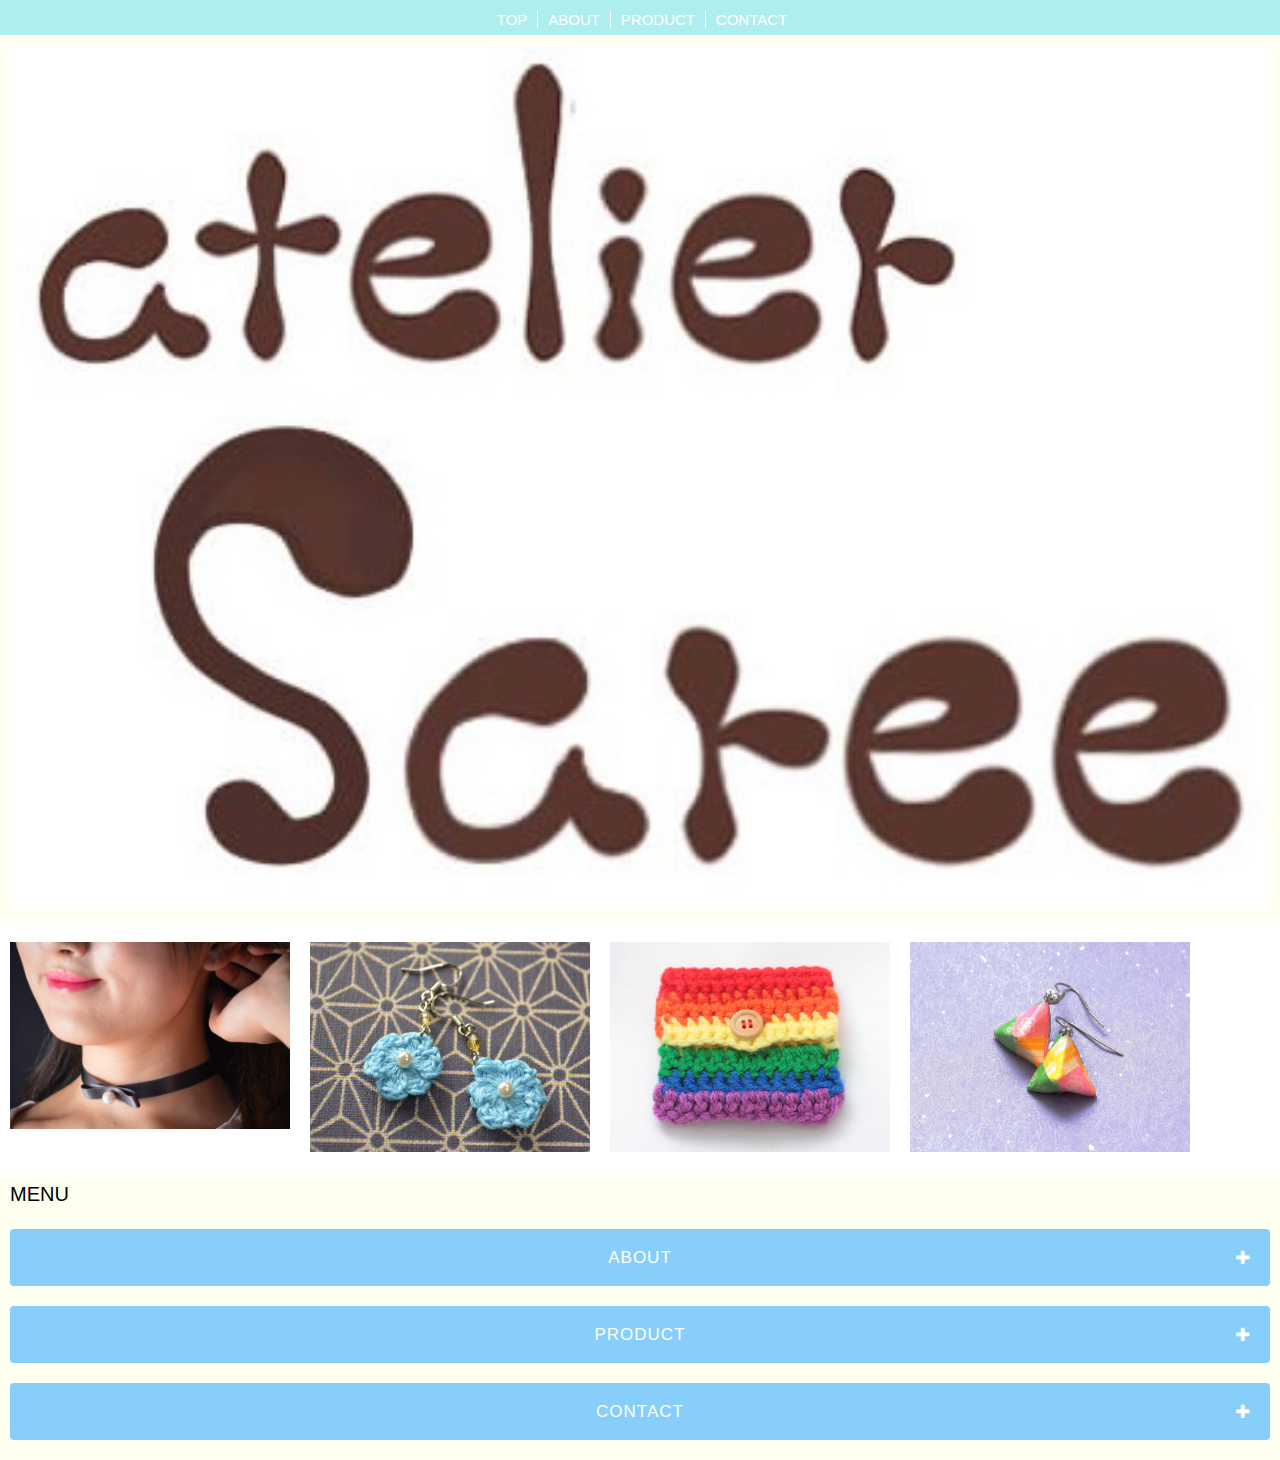
<file: index.html>
<!DOCTYPE html>
<html>

<head>
    <title>Atelier</title>
    <meta id="viewport" name="viewport" content="width=device-width,user-scalable=no,initial-scale=1.0,minimum-scale=1.0,maximum-scale=1.0">
    <link rel="stylesheet" href="https://maxcdn.bootstrapcdn.com/font-awesome/4.6.3/css/font-awesome.min.css">
    <link rel="import" href="bower_components/polymer/polymer.html">
    <link rel="stylesheet" href="css/reset.css">
    <link rel="stylesheet" href="css/style.css">
    <link rel="import" href="original_components/header-menu.html">
    <link rel="import" href="original_components/title-logo.html">
    <link rel="import" href="original_components/slide-gallery.html">
    <link rel="import" href="original_components/top-menu.html">
</head>

<body>
    <header-menu></header-menu>
    <main>
        <title-logo></title-logo>
        <slide-gallery></slide-gallery>
        <top-menu></top-menu>
    </main>
    <script src="bower_components/webcomponentsjs/webcomponents-lite.min.js"></script>
    <script src="bower_components/jquery/dist/jquery.min.js"></script>
    <script src="bower_components/jquery-ui/jquery-ui.min.js"></script>
    <script src="js/common.js"></script>
</body>

</html>
</file>
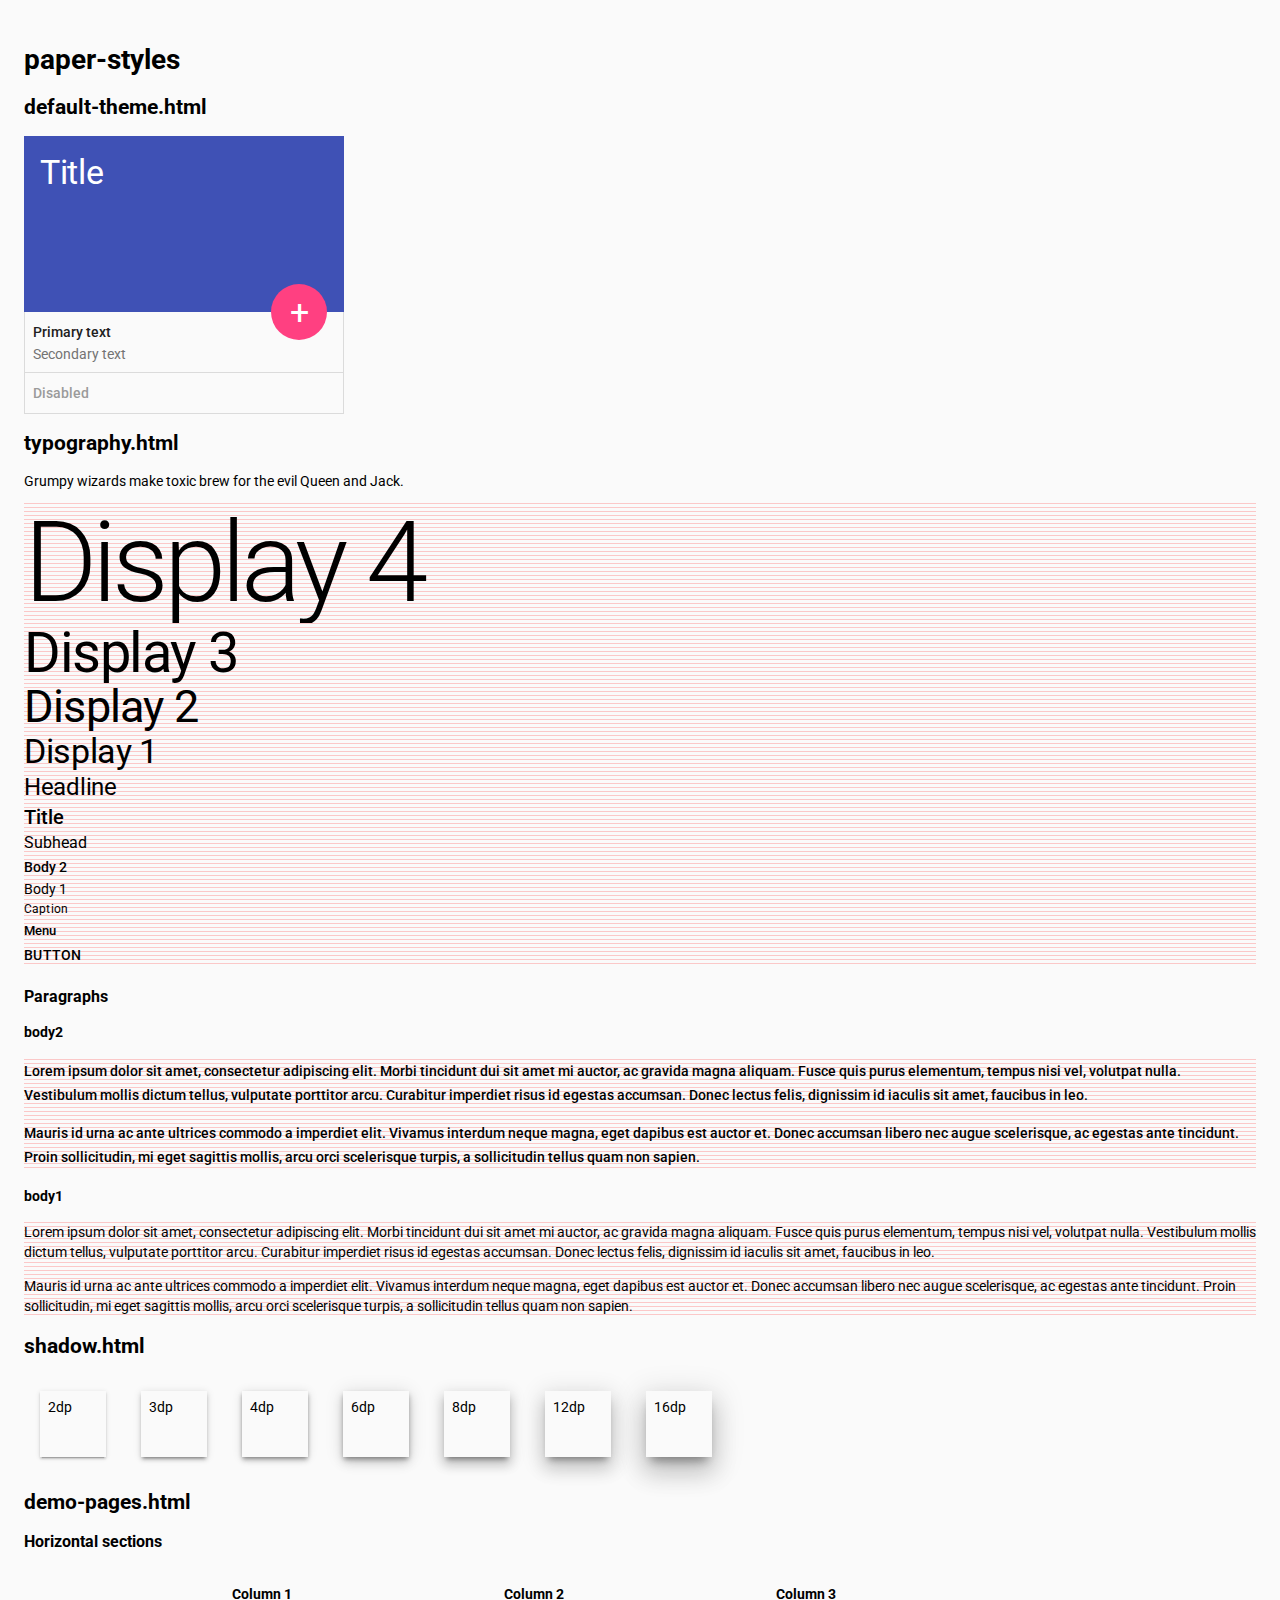
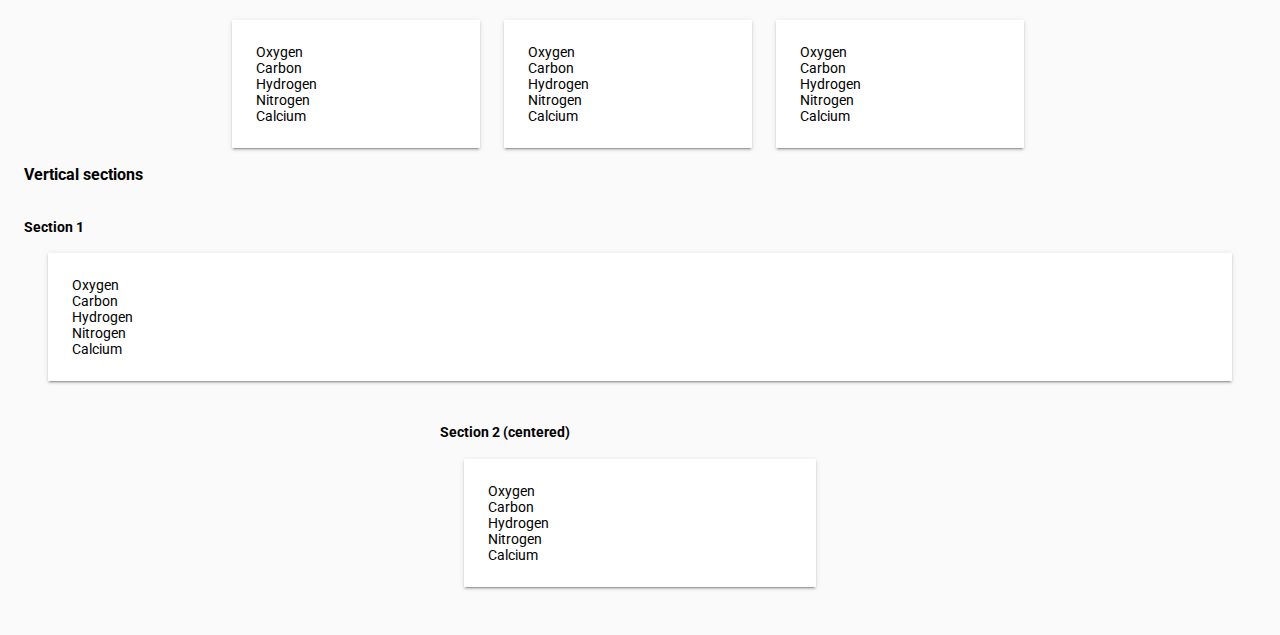
<file: bower_components/paper-styles/demo/index.html>
<!doctype html>

<!--
  @license
  Copyright (c) 2015 The Polymer Project Authors. All rights reserved.
  This code may only be used under the BSD style license found at http://polymer.github.io/LICENSE.txt
  The complete set of authors may be found at http://polymer.github.io/AUTHORS.txt
  The complete set of contributors may be found at http://polymer.github.io/CONTRIBUTORS.txt
  Code distributed by Google as part of the polymer project is also
  subject to an additional IP rights grant found at http://polymer.github.io/PATENTS.txt
-->

<html>
  <head>

    <meta charset="utf-8">
    <meta name="viewport" content="width=device-width, minimum-scale=1.0, initial-scale=1.0, user-scalable=yes">

    <title>paper-styles demo</title>

    <script src="../../webcomponentsjs/webcomponents-lite.js"></script>

    <link rel="import" href="../color.html">
    <link rel="import" href="../typography.html">
    <link rel="import" href="../default-theme.html">
    <link rel="import" href="../demo-pages.html">
  </head>

  <style>
    .redlines {
      background: linear-gradient(0deg, transparent, transparent 3.5px, rgba(255,0,0,0.2) 3.5px, rgba(255,0,0,0.2) 4px);
      background-size: 100% 4px;
    }

    .paragraph {
      margin-bottom: 20px;
    }
  </style>
  <style is="custom-style">
    .paper-font-display4 {
      @apply(--paper-font-display4);
    }

    .paper-font-display3 {
      @apply(--paper-font-display3);
    }

    .paper-font-display2 {
      @apply(--paper-font-display2);
    }

    .paper-font-display1 {
      @apply(--paper-font-display1);
    }

    .paper-font-headline {
      @apply(--paper-font-headline);
    }

    .paper-font-title {
      @apply(--paper-font-title);
    }

    .paper-font-subhead {
      @apply(--paper-font-subhead);
    }

    .paper-font-body2 {
      @apply(--paper-font-body2);
    }

    .paper-font-body1 {
      @apply(--paper-font-body1);
    }

    .paper-font-caption {
      @apply(--paper-font-caption);
    }

    .paper-font-menu {
      @apply(--paper-font-menu);
    }

    .paper-font-button {
      @apply(--paper-font-button);
    }

    .mobile-app {
      max-width: 320px;
    }

    .toolbar {
      height: 144px;
      padding: 16px;

      background: var(--default-primary-color);
      color: var(--text-primary-color);
      @apply(--paper-font-display1);
    }

    .item, .disabled-item {
      position: relative;
      padding: 8px;
      border: 1px solid;
      border-color: var(--divider-color);
      border-top: 0;
    }

    .item .primary {
      color: var(--primary-text-color);

      @apply(--paper-font-body2);
    }

    .item .secondary {
      color: var(--secondary-text-color);

      @apply(--paper-font-body1);
    }

    .disabled-item {
      color: var(--disabled-text-color);

      @apply(--paper-font-body2);
    }

    .fab {
      position: absolute;
      box-sizing: border-box;
      padding: 8px;
      width: 56px;
      height: 56px;
      right: 16px;
      top: -28px;
      border-radius: 50%;
      text-align: center;

      background: var(--accent-color);
      color: var(--text-primary-color);
      @apply(--paper-font-display1);
    }

    .shadow {
      display: inline-block;
      padding: 8px;
      margin: 16px;
      height: 50px;
      width: 50px;
    }

    .shadow-2dp {
      @apply(--shadow-elevation-2dp);
    }

    .shadow-3dp {
      @apply(--shadow-elevation-3dp);
    }

    .shadow-4dp {
      @apply(--shadow-elevation-4dp);
    }

    .shadow-6dp {
      @apply(--shadow-elevation-6dp);
    }

    .shadow-8dp {
      @apply(--shadow-elevation-8dp);
    }

    .shadow-12dp {
      @apply(--shadow-elevation-12dp);
    }

    .shadow-16dp {
      @apply(--shadow-elevation-16dp);
    }
  </style>

  <body unresolved>
    <h1>paper-styles</h1>

    <section id="default-theme">
      <h2>default-theme.html</h2>

      <section class="mobile-app">
        <div class="toolbar">
          Title
        </div>
        <div class="item">
          <div class="fab">+</div>
          <div class="primary">Primary text</div>
          <div class="secondary">Secondary text</div>
        </div>
        <div class="disabled-item">
          Disabled
        </div>
      </section>
    </section>

    <section id="typography">
      <h2>typography.html</h2>
      <p>
        Grumpy wizards make toxic brew for the evil Queen and Jack.
      </p>
      <section class="redlines paragraph">
        <div class="paper-font-display4">Display 4</div>
        <div class="paper-font-display3">Display 3</div>
        <div class="paper-font-display2">Display 2</div>
        <div class="paper-font-display1">Display 1</div>
        <div class="paper-font-headline">Headline</div>
        <div class="paper-font-title">Title</div>
        <div class="paper-font-subhead">Subhead</div>
        <div class="paper-font-body2">Body 2</div>
        <div class="paper-font-body1">Body 1</div>
        <div class="paper-font-caption">Caption</div>
        <div class="paper-font-menu">Menu</div>
        <div class="paper-font-button">Button</div>
      </section>

      <h3>Paragraphs</h3>

      <h4>body2</h4>
      <section class="paper-font-body2 redlines">
        <p>
          Lorem ipsum dolor sit amet, consectetur adipiscing elit. Morbi
          tincidunt dui sit amet mi auctor, ac gravida magna aliquam. Fusce quis
          purus elementum, tempus nisi vel, volutpat nulla. Vestibulum mollis
          dictum tellus, vulputate porttitor arcu. Curabitur imperdiet risus id
          egestas accumsan. Donec lectus felis, dignissim id iaculis sit amet,
          faucibus in leo.
        </p>
        <p>
          Mauris id urna ac ante ultrices commodo a imperdiet elit. Vivamus
          interdum neque magna, eget dapibus est auctor et. Donec accumsan
          libero nec augue scelerisque, ac egestas ante tincidunt. Proin
          sollicitudin, mi eget sagittis mollis, arcu orci scelerisque turpis, a
          sollicitudin tellus quam non sapien.
        </p>
      </section>

      <h4>body1</h4>
      <section class="paper-font-body1 redlines">
        <p>
          Lorem ipsum dolor sit amet, consectetur adipiscing elit. Morbi
          tincidunt dui sit amet mi auctor, ac gravida magna aliquam. Fusce quis
          purus elementum, tempus nisi vel, volutpat nulla. Vestibulum mollis
          dictum tellus, vulputate porttitor arcu. Curabitur imperdiet risus id
          egestas accumsan. Donec lectus felis, dignissim id iaculis sit amet,
          faucibus in leo.
        </p>
        <p>
          Mauris id urna ac ante ultrices commodo a imperdiet elit. Vivamus
          interdum neque magna, eget dapibus est auctor et. Donec accumsan
          libero nec augue scelerisque, ac egestas ante tincidunt. Proin
          sollicitudin, mi eget sagittis mollis, arcu orci scelerisque turpis, a
          sollicitudin tellus quam non sapien.
        </p>
      </section>
    </section>

    <section id="shadow">
      <h2>shadow.html</h2>
      <div class="shadow shadow-2dp">2dp</div>
      <div class="shadow shadow-3dp">3dp</div>
      <div class="shadow shadow-4dp">4dp</div>
      <div class="shadow shadow-6dp">6dp</div>
      <div class="shadow shadow-8dp">8dp</div>
      <div class="shadow shadow-12dp">12dp</div>
      <div class="shadow shadow-16dp">16dp</div>
    </section>

    <section id="demo-page">
      <h2>demo-pages.html</h2>

      <h3>Horizontal sections</h3>
      <div class="horizontal-section-container">
        <div>
          <h4>Column 1</h4>
          <div class="horizontal-section">
            <div>Oxygen</div>
            <div>Carbon</div>
            <div>Hydrogen</div>
            <div>Nitrogen</div>
            <div>Calcium</div>
          </div>
        </div>

        <div>
          <h4>Column 2</h4>
          <div class="horizontal-section">
            <div>Oxygen</div>
            <div>Carbon</div>
            <div>Hydrogen</div>
            <div>Nitrogen</div>
            <div>Calcium</div>
          </div>
        </div>

        <div>
          <h4>Column 3</h4>
          <div class="horizontal-section">
            <div>Oxygen</div>
            <div>Carbon</div>
            <div>Hydrogen</div>
            <div>Nitrogen</div>
            <div>Calcium</div>
          </div>
        </div>
      </div>

      <h3>Vertical sections</h3>
      <div class="vertical-section-container">
        <div>
          <h4>Section 1</h4>
          <div class="vertical-section">
            <div>Oxygen</div>
            <div>Carbon</div>
            <div>Hydrogen</div>
            <div>Nitrogen</div>
            <div>Calcium</div>
          </div>
        </div>
      </div>

      <div class="vertical-section-container centered">
        <h4>Section 2 (centered)</h4>
        <div class="vertical-section">
          <div>Oxygen</div>
          <div>Carbon</div>
          <div>Hydrogen</div>
          <div>Nitrogen</div>
          <div>Calcium</div>
        </div>
      </div>
    </section>

  </body>
</html>
</file>
<file: css/style.css>
@charset "UTF-8";

/* --------------------------------
 * base
 * -------------------------------- */

html {
    font-size: 62.5%;
}

body {
    color: black;
    background-color: #fffff0;
    font-size: 1.4rem;
    font-family: Raleway, "Hiragino Kaku Gothic ProN", Meiryo, sans-serif;
}

*,
*::before,
*::after {
    box-sizing: border-box;
}

main {
    margin-top: 35px;
}
</file>
